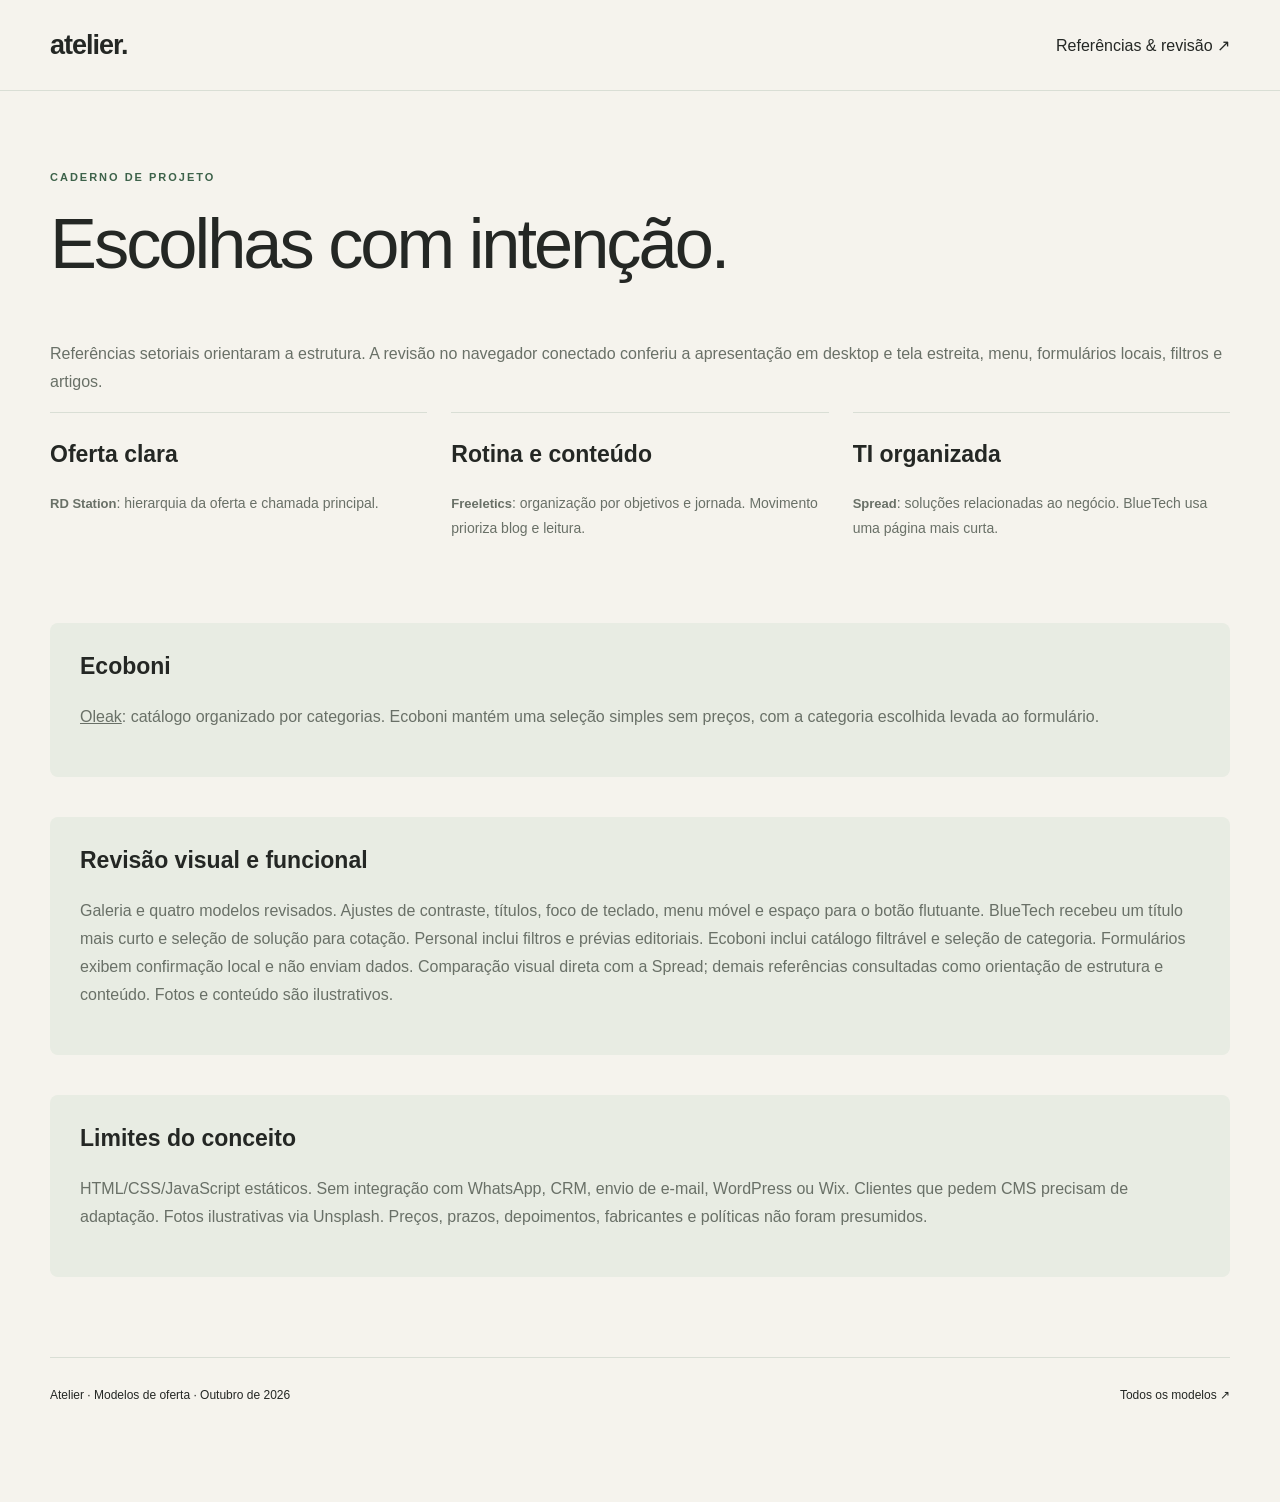
<file: revisao.html>
<!doctype html><html lang="pt-BR"><head><meta charset="utf-8"><meta name="viewport" content="width=device-width,initial-scale=1"><meta name="robots" content="noindex,nofollow"><meta name="description" content="Conceito independente de site para apresentação comercial"><title>Referências & revisão</title><link rel="stylesheet" href="style.css"><script src="app.js" defer></script></head><body class="gallery"><header><nav class="wrap"><a class="logo" href="index.html">atelier.</a><a href="revisao.html">Referências & revisão ↗</a></nav></header><main class="wrap"><section><div class="eyebrow">Caderno de projeto</div><h1>Escolhas com intenção.</h1><p>Referências setoriais orientaram a estrutura. A revisão no navegador conectado conferiu a apresentação em desktop e tela estreita, menu, formulários locais, filtros e artigos.</p><div class="grid"><article class="card"><h3>Oferta clara</h3><p><a href="https://www.rdstation.com/blog/materiais-educativos/ebooks/exemplos-de-landing-pages/">RD Station</a>: hierarquia da oferta e chamada principal.</p></article><article class="card"><h3>Rotina e conteúdo</h3><p><a href="https://www.freeletics.com/pt/">Freeletics</a>: organização por objetivos e jornada. Movimento prioriza blog e leitura.</p></article><article class="card"><h3>TI organizada</h3><p><a href="https://spread.com.br/">Spread</a>: soluções relacionadas ao negócio. BlueTech usa uma página mais curta.</p></article></div><div class="review"><h3>Ecoboni</h3><p><a href="https://oleak.com.br/produtos/">Oleak</a>: catálogo organizado por categorias. Ecoboni mantém uma seleção simples sem preços, com a categoria escolhida levada ao formulário.</p></div><div class="review" id="qa"><h3>Revisão visual e funcional</h3><p>Galeria e quatro modelos revisados. Ajustes de contraste, títulos, foco de teclado, menu móvel e espaço para o botão flutuante. BlueTech recebeu um título mais curto e seleção de solução para cotação. Personal inclui filtros e prévias editoriais. Ecoboni inclui catálogo filtrável e seleção de categoria. Formulários exibem confirmação local e não enviam dados. Comparação visual direta com a Spread; demais referências consultadas como orientação de estrutura e conteúdo. Fotos e conteúdo são ilustrativos.</p></div><div class="review"><h3>Limites do conceito</h3><p>HTML/CSS/JavaScript estáticos. Sem integração com WhatsApp, CRM, envio de e-mail, WordPress ou Wix. Clientes que pedem CMS precisam de adaptação. Fotos ilustrativas via Unsplash. Preços, prazos, depoimentos, fabricantes e políticas não foram presumidos.</p></div></section></main><footer class="wrap foot"><span>Atelier · Modelos de oferta · Outubro de 2026</span><a href="index.html">Todos os modelos ↗</a></footer></body></html>
</file>
<file: style.css>
*{box-sizing:border-box}html{scroll-behavior:smooth}body{margin:0;font:16px Arial,sans-serif;background:var(--bg);color:var(--ink)}a{color:inherit;text-decoration:none}button,input,select,textarea{font:inherit}a:focus-visible,button:focus-visible,input:focus-visible{outline:3px solid var(--accent);outline-offset:5px}h1,h2,h3{margin-top:0}h1{font-size:clamp(40px,5.5vw,76px);line-height:1.08;letter-spacing:-3px;font-weight:500}h2{font-size:clamp(30px,3.5vw,48px);letter-spacing:-1.5px;font-weight:500}h3{font-size:23px}p{line-height:1.75;color:var(--muted)}.wrap{width:min(1180px,calc(100% - 64px));margin:auto}.demo{padding:10px;background:var(--accent);color:var(--btnink,#fff);font-size:11px}.demo .wrap{display:flex;justify-content:space-between;gap:20px}.demo a{text-decoration:underline}header{border-bottom:1px solid var(--line)}nav{display:flex;justify-content:space-between;align-items:center;min-height:90px;gap:25px}.logo{font-size:27px;font-weight:700;letter-spacing:-1px}.links{display:flex;gap:25px;align-items:center;font-size:13px}.btn{display:inline-flex;justify-content:center;align-items:center;padding:16px 23px;background:var(--accent);color:var(--btnink,#fff);border:1px solid transparent;border-radius:5px;cursor:pointer;font-size:14px;font-weight:600}.btn:hover{filter:brightness(.9)}.secondary{background:transparent;color:var(--ink);border-color:var(--line)}.eyebrow{font-size:11px;letter-spacing:2px;text-transform:uppercase;color:var(--accent);margin-bottom:23px;font-weight:700}.hero{display:grid;grid-template-columns:1.1fr 1fr;gap:60px;align-items:center;padding:76px 0}.actions{display:flex;gap:12px;flex-wrap:wrap;margin:30px 0}.note{font-size:12px}.visual{height:530px;position:relative;overflow:hidden;border-radius:8px;background:var(--tint)}img{width:100%;height:100%;object-fit:cover;display:block}.caption{position:absolute;left:22px;right:22px;bottom:22px;background:#fffffff0;padding:22px;color:#243026;border-radius:5px}.caption strong{display:block;margin-bottom:6px}.caption small{color:#626c63}section{padding:80px 0}.section-head{display:flex;justify-content:space-between;align-items:end;gap:40px;margin-bottom:38px}.section-head h2{max-width:580px;margin:0}.section-head p{max-width:350px;margin:0}.grid{display:grid;grid-template-columns:repeat(3,1fr);gap:24px}.card{border-top:1px solid var(--line);padding:28px 0}.card p{font-size:14px}.num{font-size:12px;color:var(--accent);display:block;margin-bottom:28px}.split{display:grid;grid-template-columns:1fr 1fr;gap:70px;align-items:center}.steps{padding:0;list-style:none}.steps li{display:flex;gap:24px;padding:23px 0;border-bottom:1px solid var(--line)}.steps b{font-size:12px;color:var(--accent)}.steps strong{display:block}.steps p{font-size:13px;margin:6px 0 0}.tint{background:var(--tint)}details{border-bottom:1px solid var(--line);padding:22px 0}summary{cursor:pointer;font-weight:600}details p{font-size:14px;margin-top:18px}.contact{display:grid;grid-template-columns:1fr 1fr;gap:70px}form{padding:30px;background:var(--bg);border:1px solid var(--line);border-radius:8px}label{display:block;font-size:12px;margin-bottom:8px}input,select,textarea{width:100%;padding:13px;border:1px solid var(--line);background:var(--bg);color:var(--ink);border-radius:4px;margin-bottom:18px}textarea{min-height:100px}form .btn{width:100%}.feedback{font-size:12px}.foot{display:flex;justify-content:space-between;gap:20px;padding:30px 0;font-size:12px;border-top:1px solid var(--line)}.float{position:fixed;bottom:24px;right:24px;z-index:4;box-shadow:0 4px 24px #0002}.chips{display:flex;gap:10px;flex-wrap:wrap;margin-bottom:28px}.chip{background:none;border:1px solid var(--line);padding:10px 16px;border-radius:30px;color:var(--ink);cursor:pointer}.chip[aria-pressed=true]{background:var(--ink);color:var(--bg)}.photo{height:230px;border-radius:6px;overflow:hidden;margin-bottom:20px}.product{padding:26px;background:var(--bg);border-radius:8px}.product p{font-size:13px}.bottle-art{height:170px;display:flex;align-items:center;justify-content:center;background:radial-gradient(ellipse,#dbe5cc,transparent 70%)}.bottle{width:67px;height:123px;border-radius:12px;background:linear-gradient(100deg,#d7e0cc,#fff,#d5dfce);position:relative;box-shadow:10px 16px 20px #20452e20}.bottle:before{content:'';position:absolute;width:28px;height:18px;top:-15px;left:20px;background:var(--accent);border-radius:4px}.bottle:after{content:'eco';position:absolute;top:42px;width:100%;padding:12px 0;background:var(--accent);color:white;text-align:center}.menu{display:none}dialog{background:var(--bg);color:var(--ink);padding:32px;border:0;border-radius:8px;max-width:600px}dialog::backdrop{background:#0008}.close{float:right}.studio{--bg:#f7f3ed;--ink:#29251f;--muted:#756b61;--accent:#a34a2c;--line:#ded5c9;--tint:#eee7de}.studio em{font-family:Georgia}.trainer{--bg:#f8f8f2;--ink:#27352f;--accent:#347961;--muted:#65716b;--line:#dce0d7;--tint:#ebf0e6}.dark{--bg:#0b192d;--ink:#f2f6fd;--muted:#a9b8ce;--accent:#79aaff;--btnink:#0b192d;--line:#2b3d53;--tint:#10223b}.dark .card{padding:28px 22px;border:1px solid var(--line);background:var(--tint);border-radius:8px}.dark .caption{background:#182e4a;color:#edf4ff}.dark .caption small{color:#b1c6e0}.network{height:100%;background:radial-gradient(ellipse,#244d8170,transparent 70%)}.network svg{width:100%;height:100%}.eco{--bg:#fbfaf4;--ink:#1d4030;--accent:#3e7150;--muted:#657668;--line:#dbe2d5;--tint:#edf1e5}.gallery{--bg:#f5f3ed;--ink:#242724;--muted:#697067;--accent:#3d624a;--line:#d9ded5;--tint:#e8ece3}.intro{padding:75px 0 40px}.gallery-grid{display:grid;grid-template-columns:1fr 1fr;gap:26px}.preview{height:240px;position:relative;overflow:hidden;border-radius:8px;padding:28px;display:flex;align-items:center}.preview h2{position:relative;z-index:1;font-size:37px;max-width:65%;margin:0}.preview img{position:absolute;right:0;top:0;width:48%;opacity:.65}.gallery-card{border:1px solid var(--line);padding:16px;border-radius:12px}.gallery-card h3{margin:24px 8px 8px}.gallery-card p{margin:0 8px 20px;font-size:14px}.gallery-card .btn{margin:0 8px 10px}.review{background:var(--tint);padding:30px;border-radius:8px;margin-top:40px}.review a{text-decoration:underline}.status{display:inline-block;font-size:11px;border:1px solid var(--line);border-radius:30px;padding:8px 12px;margin-bottom:25px}[hidden]{display:none!important}@media(max-width:800px){.wrap{width:calc(100% - 36px)}nav{min-height:74px}.menu{display:block;padding:10px;background:none;color:var(--ink);border:1px solid var(--line)}.links{display:none;position:absolute;top:116px;left:18px;right:18px;z-index:5;background:var(--bg);padding:20px;flex-direction:column}.links.open{display:flex}.hero{grid-template-columns:1fr;gap:32px;padding:45px 0}.visual{height:390px}h1{letter-spacing:-2px}.section-head,.split,.contact{display:block}.section-head p{margin-top:22px}.grid,.gallery-grid{grid-template-columns:1fr}section{padding:55px 0}form{margin-top:30px;padding:22px}.foot{flex-direction:column}.float{bottom:16px;right:16px;padding:12px 16px}.intro{padding-top:45px}.demo{font-size:10px}.preview h2{font-size:31px}}@media(prefers-reduced-motion:reduce){html{scroll-behavior:auto}}
.hero p{max-width:490px}.card a{font-size:13px;font-weight:600}.preview h2{font-size:34px;line-height:1.15;max-width:58%;letter-spacing:-1px}.preview:after{content:"";position:absolute;inset:0;background:linear-gradient(90deg,var(--tint) 30%,transparent 100%)}.preview h2{z-index:2}.product h3{margin-top:24px;font-size:21px}.product .btn{font-size:12px;padding:12px 14px}.close{background:none;border:0;color:var(--ink);font-size:26px;cursor:pointer}.gallery-card{transition:border-color .2s}.gallery-card:hover{border-color:var(--accent)}.section-head p{font-size:14px}.links a:hover{text-decoration:underline}textarea:focus-visible,select:focus-visible,summary:focus-visible{outline:3px solid var(--accent);outline-offset:4px}body{overflow-wrap:break-word}.foot{padding-bottom:100px}@media(max-width:800px){.preview h2{font-size:30px}.hero .note{margin-bottom:0}.demo .wrap{align-items:center}.links{border:1px solid var(--line);border-radius:6px}.caption{padding:18px}.caption strong{font-size:14px}.caption small{font-size:12px}.grid{gap:30px}.contact h2{max-width:100%}}
.dark .hero h1{font-size:clamp(40px,4.5vw,68px)}dialog{max-width:600px;width:calc(100% - 40px);padding:32px;border:1px solid var(--line);border-radius:12px}dialog::backdrop{background:rgba(6,17,30,.65)}dialog .body{line-height:1.8}.close{float:right}@media(prefers-reduced-motion:reduce){html{scroll-behavior:auto}*{transition:none!important}}
</file>
